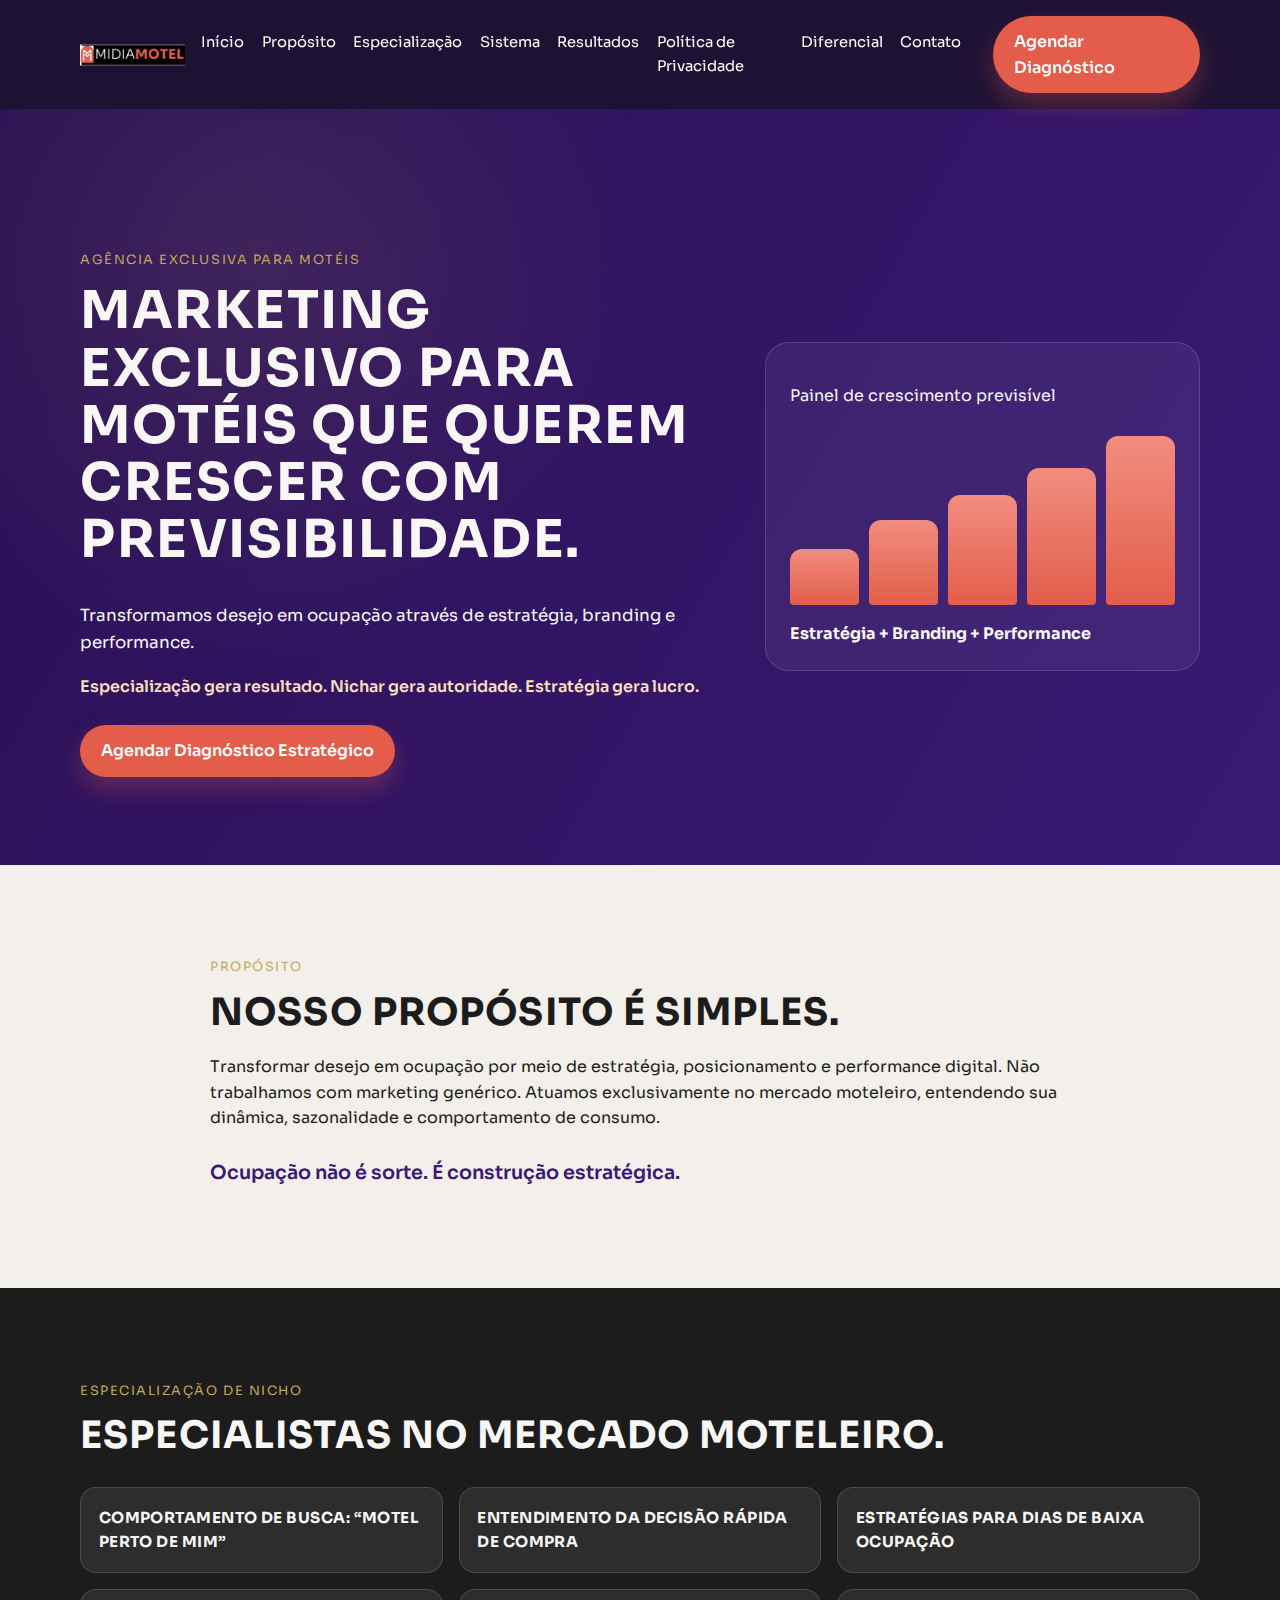
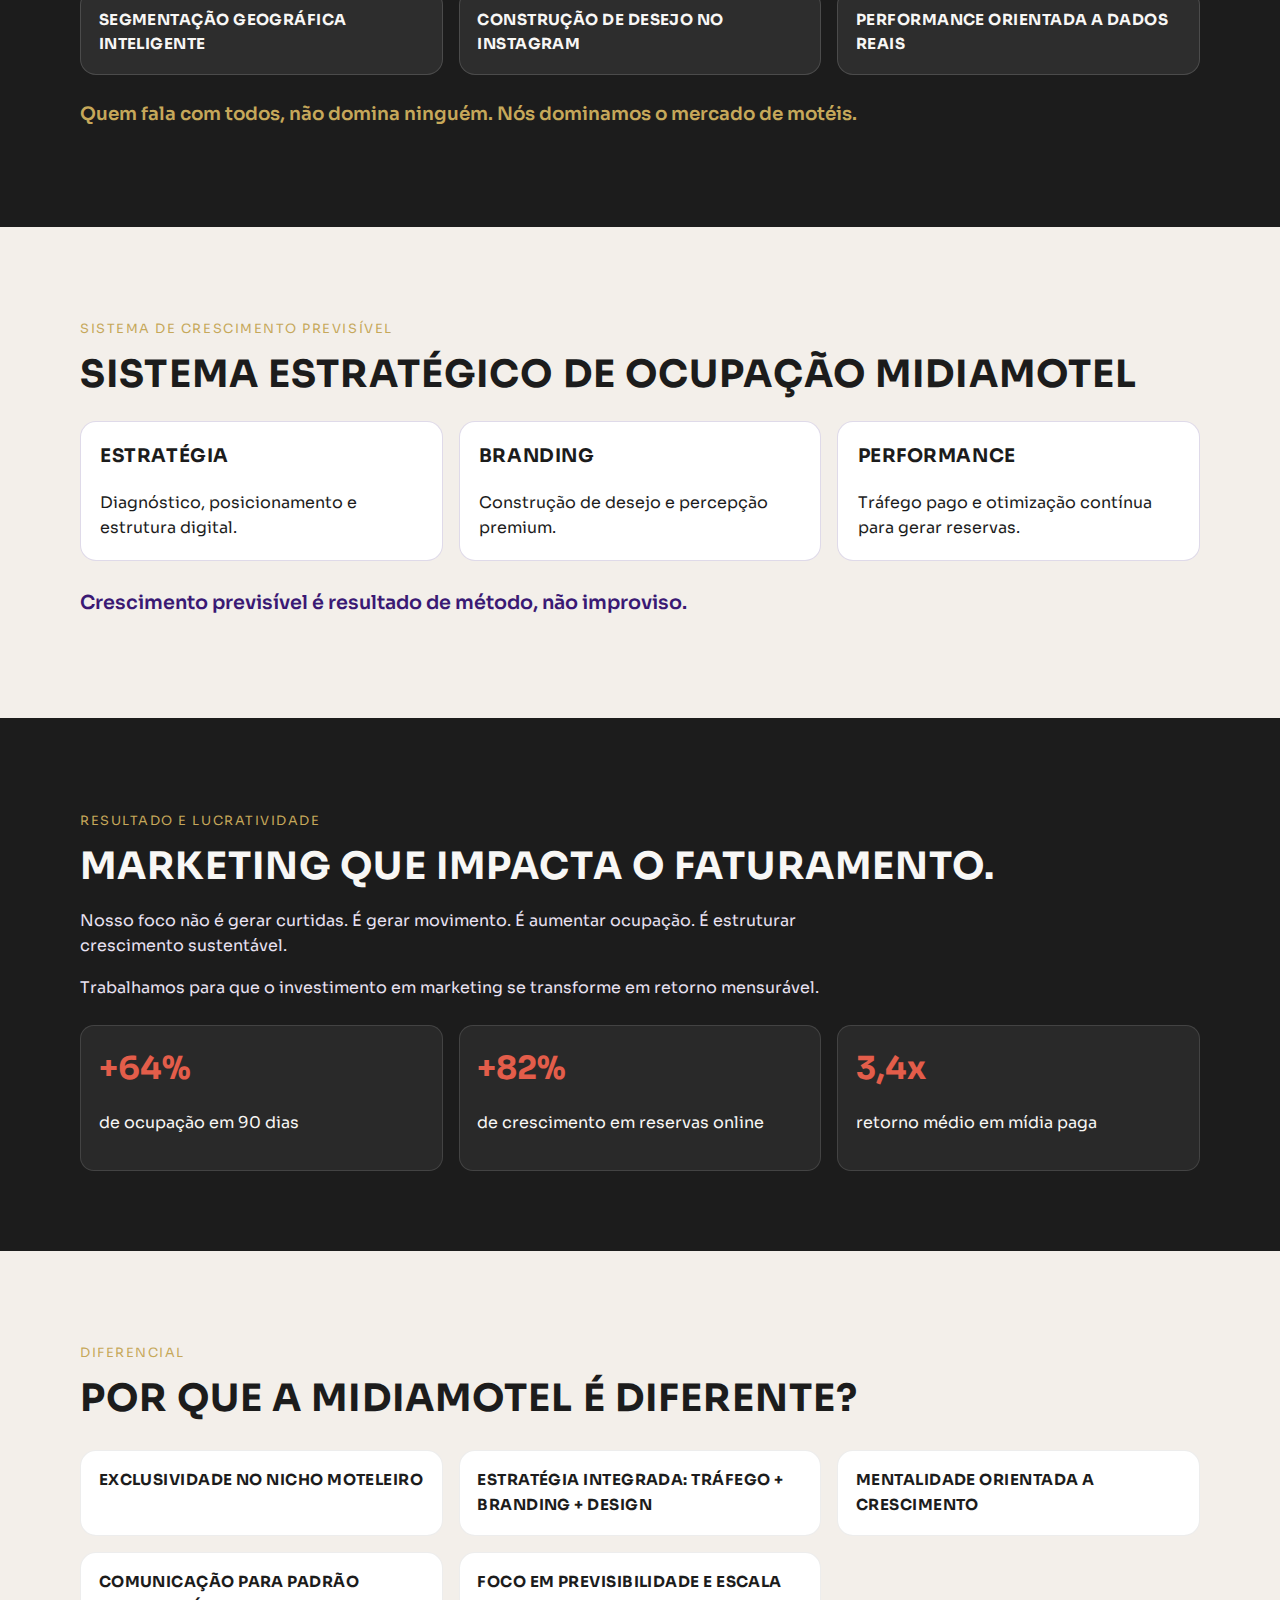
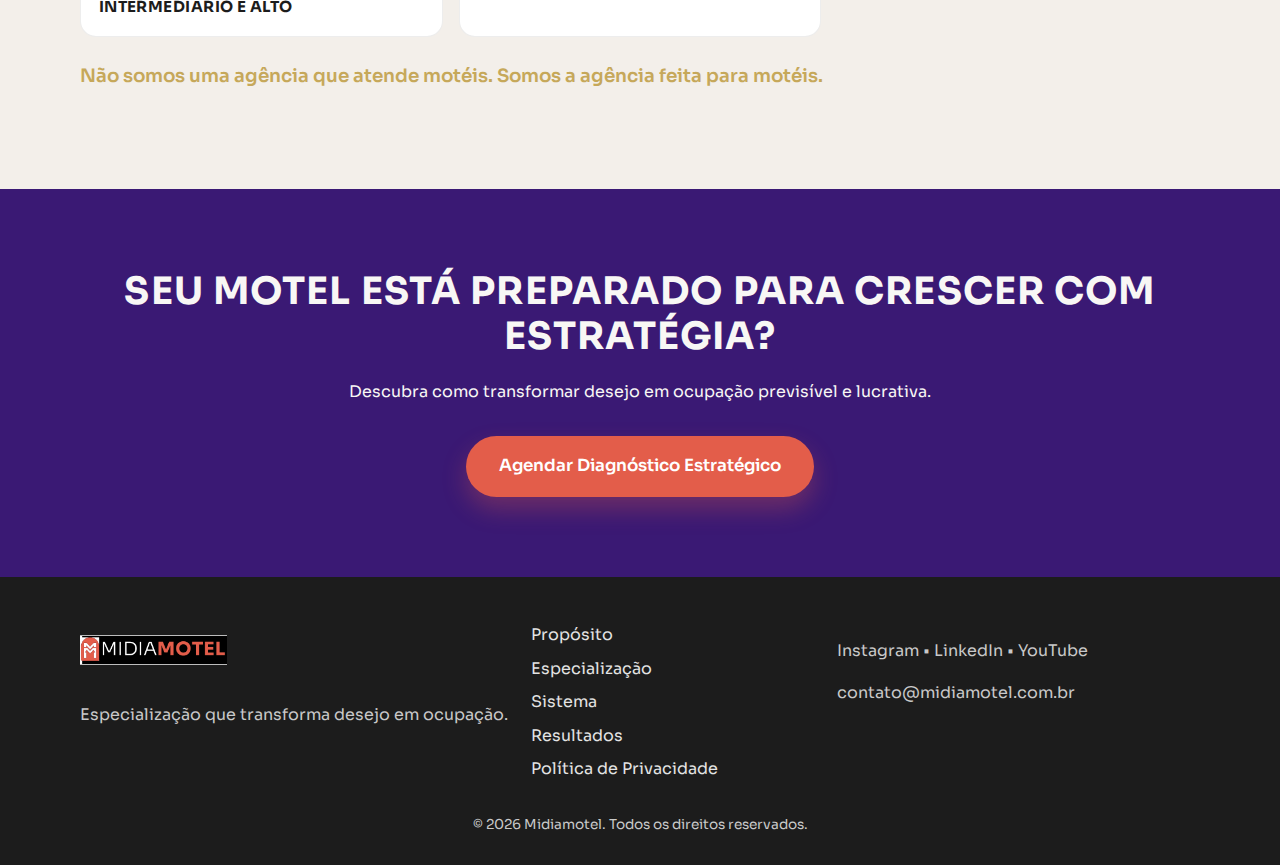
<file: index.html>
<!DOCTYPE html>
<html lang="pt-BR">
  <head>
    <meta charset="UTF-8" />
    <meta name="viewport" content="width=device-width, initial-scale=1.0" />
    <title>Midiamotel | Agência exclusiva para motéis</title>
    <meta
      name="description"
      content="Midiamotel é a agência exclusiva para motéis: estratégia, branding e performance para ocupação previsível e crescimento lucrativo."
    />
    <link rel="preconnect" href="https://fonts.googleapis.com" />
    <link rel="preconnect" href="https://fonts.gstatic.com" crossorigin />
    <link
      href="https://fonts.googleapis.com/css2?family=Sora:wght@400;600;700&display=swap"
      rel="stylesheet"
    />
    <link rel="stylesheet" href="styles.css" />
  </head>
  <body>
    <header class="header" id="header">
      <div class="container nav-wrap">
        <a class="brand" href="#inicio" aria-label="Midiamotel">
          <img src="assets/logo-midiamotel.svg" alt="Midiamotel" class="brand-logo" />
        </a>
        <nav class="nav" aria-label="Menu principal">
          <a href="#inicio">Início</a>
          <a href="#proposito">Propósito</a>
          <a href="#especializacao">Especialização</a>
          <a href="#sistema">Sistema</a>
          <a href="#resultados">Resultados</a>
          <a href="privacy.html">Política de Privacidade</a>
          <a href="#diferencial">Diferencial</a>
          <a href="#contato">Contato</a>
        </nav>
        <a class="btn btn-coral" href="#contato">Agendar Diagnóstico</a>
      </div>
    </header>

    <main>
      <section class="hero" id="inicio">
        <div class="container hero-grid">
          <div>
            <p class="eyebrow">AGÊNCIA EXCLUSIVA PARA MOTÉIS</p>
            <h1>Marketing exclusivo para motéis que querem crescer com previsibilidade.</h1>
            <p class="hero-sub">
              Transformamos desejo em ocupação através de estratégia, branding e performance.
            </p>
            <p class="hero-key">Especialização gera resultado. Nichar gera autoridade. Estratégia gera lucro.</p>
            <div class="hero-cta">
              <a class="btn btn-coral" href="#contato">Agendar Diagnóstico Estratégico</a>
            </div>
          </div>
          <div class="chart-card" aria-hidden="true">
            <p>Painel de crescimento previsível</p>
            <div class="chart">
              <span style="height: 31%"></span>
              <span style="height: 47%"></span>
              <span style="height: 61%"></span>
              <span style="height: 76%"></span>
              <span style="height: 94%"></span>
            </div>
            <strong>Estratégia + Branding + Performance</strong>
          </div>
        </div>
      </section>

      <section class="section-light" id="proposito">
        <div class="container narrow">
          <p class="eyebrow">PROPÓSITO</p>
          <h2>Nosso propósito é simples.</h2>
          <p>
            Transformar desejo em ocupação por meio de estratégia, posicionamento e performance digital.
            Não trabalhamos com marketing genérico. Atuamos exclusivamente no mercado moteleiro,
            entendendo sua dinâmica, sazonalidade e comportamento de consumo.
          </p>
          <p class="impact">Ocupação não é sorte. É construção estratégica.</p>
        </div>
      </section>

      <section class="section-dark" id="especializacao">
        <div class="container">
          <p class="eyebrow">ESPECIALIZAÇÃO DE NICHO</p>
          <h2>Especialistas no mercado moteleiro.</h2>
          <div class="feature-grid">
            <article class="feature-card"><h3>Comportamento de busca: “motel perto de mim”</h3></article>
            <article class="feature-card"><h3>Entendimento da decisão rápida de compra</h3></article>
            <article class="feature-card"><h3>Estratégias para dias de baixa ocupação</h3></article>
            <article class="feature-card"><h3>Segmentação geográfica inteligente</h3></article>
            <article class="feature-card"><h3>Construção de desejo no Instagram</h3></article>
            <article class="feature-card"><h3>Performance orientada a dados reais</h3></article>
          </div>
          <p class="authority-line">Quem fala com todos, não domina ninguém. Nós dominamos o mercado de motéis.</p>
        </div>
      </section>

      <section class="section-light" id="sistema">
        <div class="container">
          <p class="eyebrow">SISTEMA DE CRESCIMENTO PREVISÍVEL</p>
          <h2>Sistema Estratégico de Ocupação Midiamotel</h2>
          <div class="pillar-grid">
            <article class="pillar-card">
              <h3>Estratégia</h3>
              <p>Diagnóstico, posicionamento e estrutura digital.</p>
            </article>
            <article class="pillar-card">
              <h3>Branding</h3>
              <p>Construção de desejo e percepção premium.</p>
            </article>
            <article class="pillar-card">
              <h3>Performance</h3>
              <p>Tráfego pago e otimização contínua para gerar reservas.</p>
            </article>
          </div>
          <p class="impact">Crescimento previsível é resultado de método, não improviso.</p>
        </div>
      </section>

      <section class="section-dark" id="resultados">
        <div class="container">
          <p class="eyebrow">RESULTADO E LUCRATIVIDADE</p>
          <h2>Marketing que impacta o faturamento.</h2>
          <p class="results-copy">
            Nosso foco não é gerar curtidas. É gerar movimento. É aumentar ocupação.
            É estruturar crescimento sustentável.
          </p>
          <p class="results-copy">
            Trabalhamos para que o investimento em marketing se transforme em retorno mensurável.
          </p>
          <div class="kpi-grid">
            <article>
              <strong>+64%</strong>
              <p>de ocupação em 90 dias</p>
            </article>
            <article>
              <strong>+82%</strong>
              <p>de crescimento em reservas online</p>
            </article>
            <article>
              <strong>3,4x</strong>
              <p>retorno médio em mídia paga</p>
            </article>
          </div>
        </div>
      </section>

      <section class="section-light" id="diferencial">
        <div class="container">
          <p class="eyebrow">DIFERENCIAL</p>
          <h2>Por que a Midiamotel é diferente?</h2>
          <div class="diff-grid">
            <article class="mini-card"><h3>Exclusividade no nicho moteleiro</h3></article>
            <article class="mini-card"><h3>Estratégia integrada: tráfego + branding + design</h3></article>
            <article class="mini-card"><h3>Mentalidade orientada a crescimento</h3></article>
            <article class="mini-card"><h3>Comunicação para padrão intermediário e alto</h3></article>
            <article class="mini-card"><h3>Foco em previsibilidade e escala</h3></article>
          </div>
          <p class="authority-line">Não somos uma agência que atende motéis. Somos a agência feita para motéis.</p>
        </div>
      </section>

      <section class="cta" id="contato">
        <div class="container cta-wrap">
          <h2>Seu motel está preparado para crescer com estratégia?</h2>
          <p>Descubra como transformar desejo em ocupação previsível e lucrativa.</p>
          <a class="btn btn-coral btn-large" href="mailto:contato@midiamotel.com.br">
            Agendar Diagnóstico Estratégico
          </a>
        </div>
      </section>
    </main>

    <footer class="footer">
      <div class="container footer-grid">
        <div>
          <a class="brand" href="#inicio" aria-label="Midiamotel">
            <img src="assets/logo-midiamotel.svg" alt="Midiamotel" class="brand-logo brand-logo-footer" />
          </a>
          <p>Especialização que transforma desejo em ocupação.</p>
        </div>
        <div class="footer-links">
          <a href="#proposito">Propósito</a>
          <a href="#especializacao">Especialização</a>
          <a href="#sistema">Sistema</a>
          <a href="#resultados">Resultados</a>
          <a href="privacy.html">Política de Privacidade</a>
        </div>
        <div>
          <p>Instagram • LinkedIn • YouTube</p>
          <p>contato@midiamotel.com.br</p>
        </div>
      </div>
      <p class="copy">© 2026 Midiamotel. Todos os direitos reservados.</p>
    </footer>

    <script src="script.js"></script>
  </body>
</html>
</file>
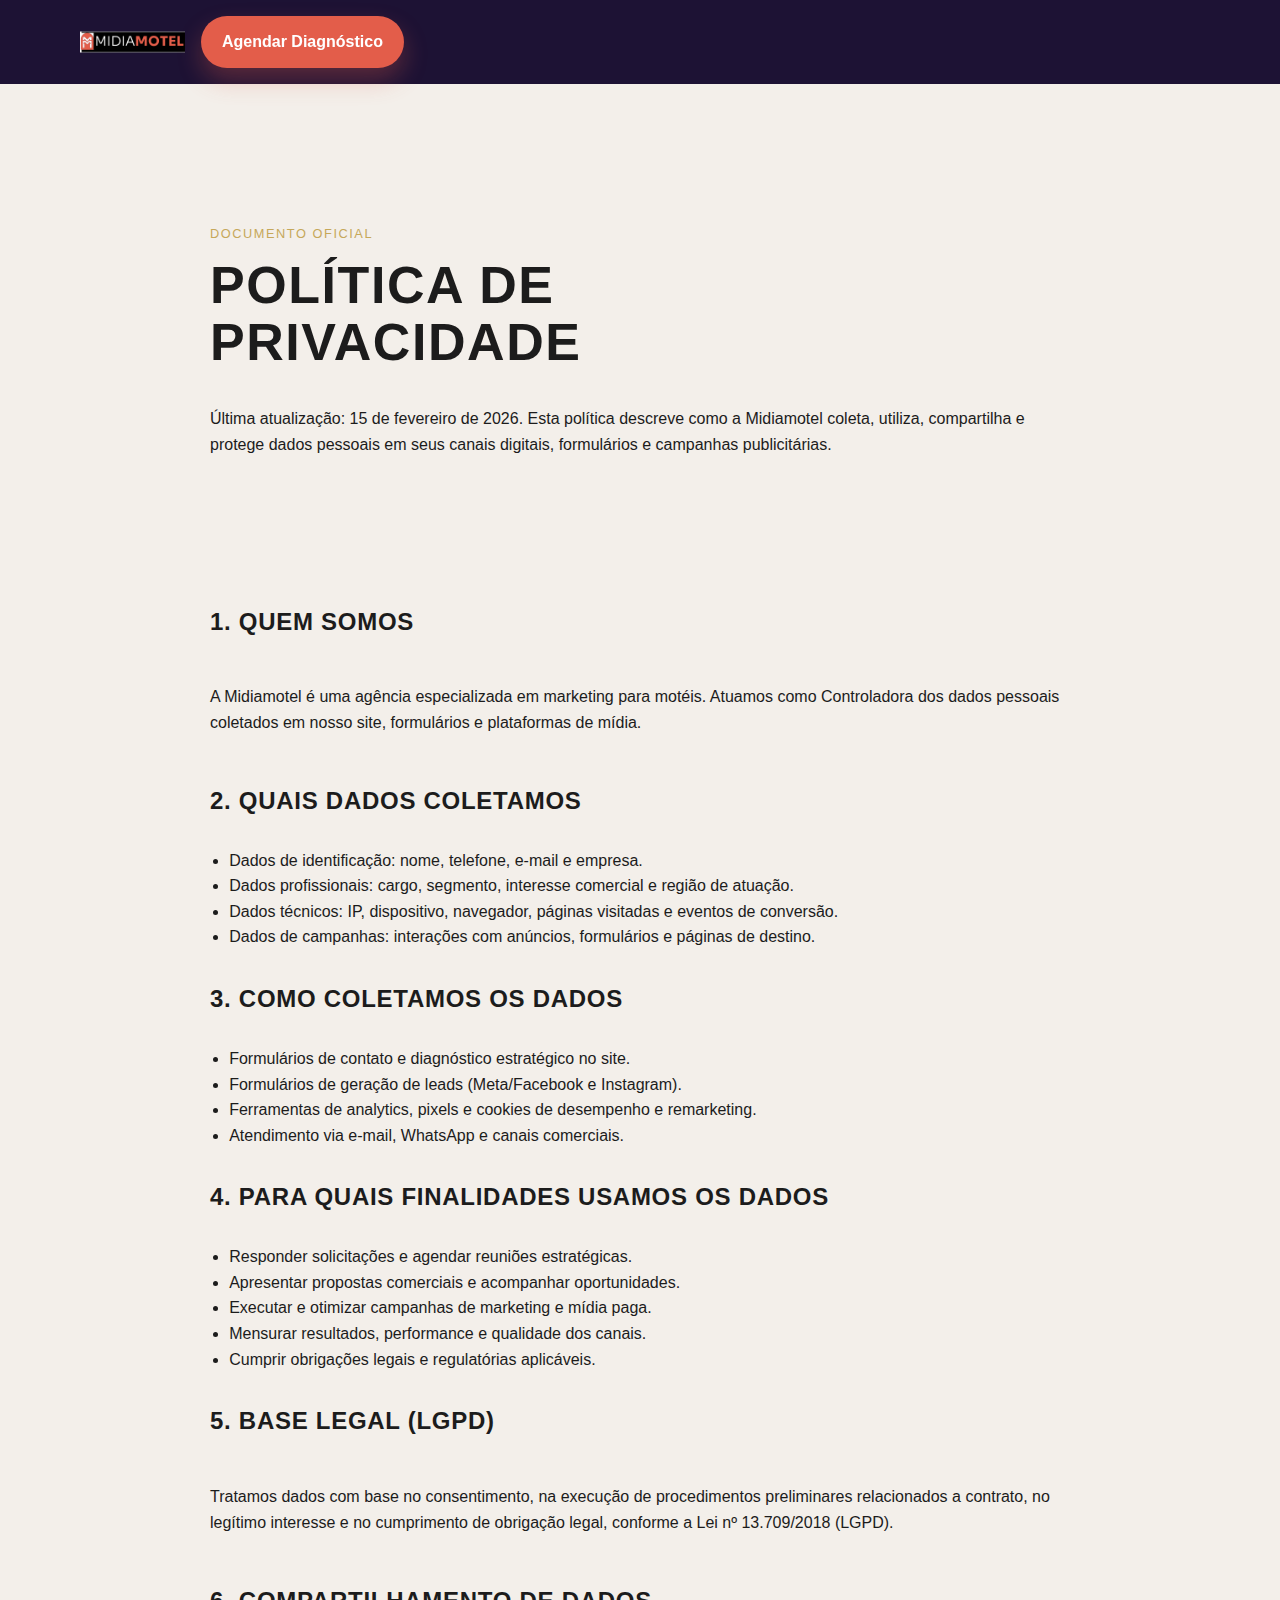
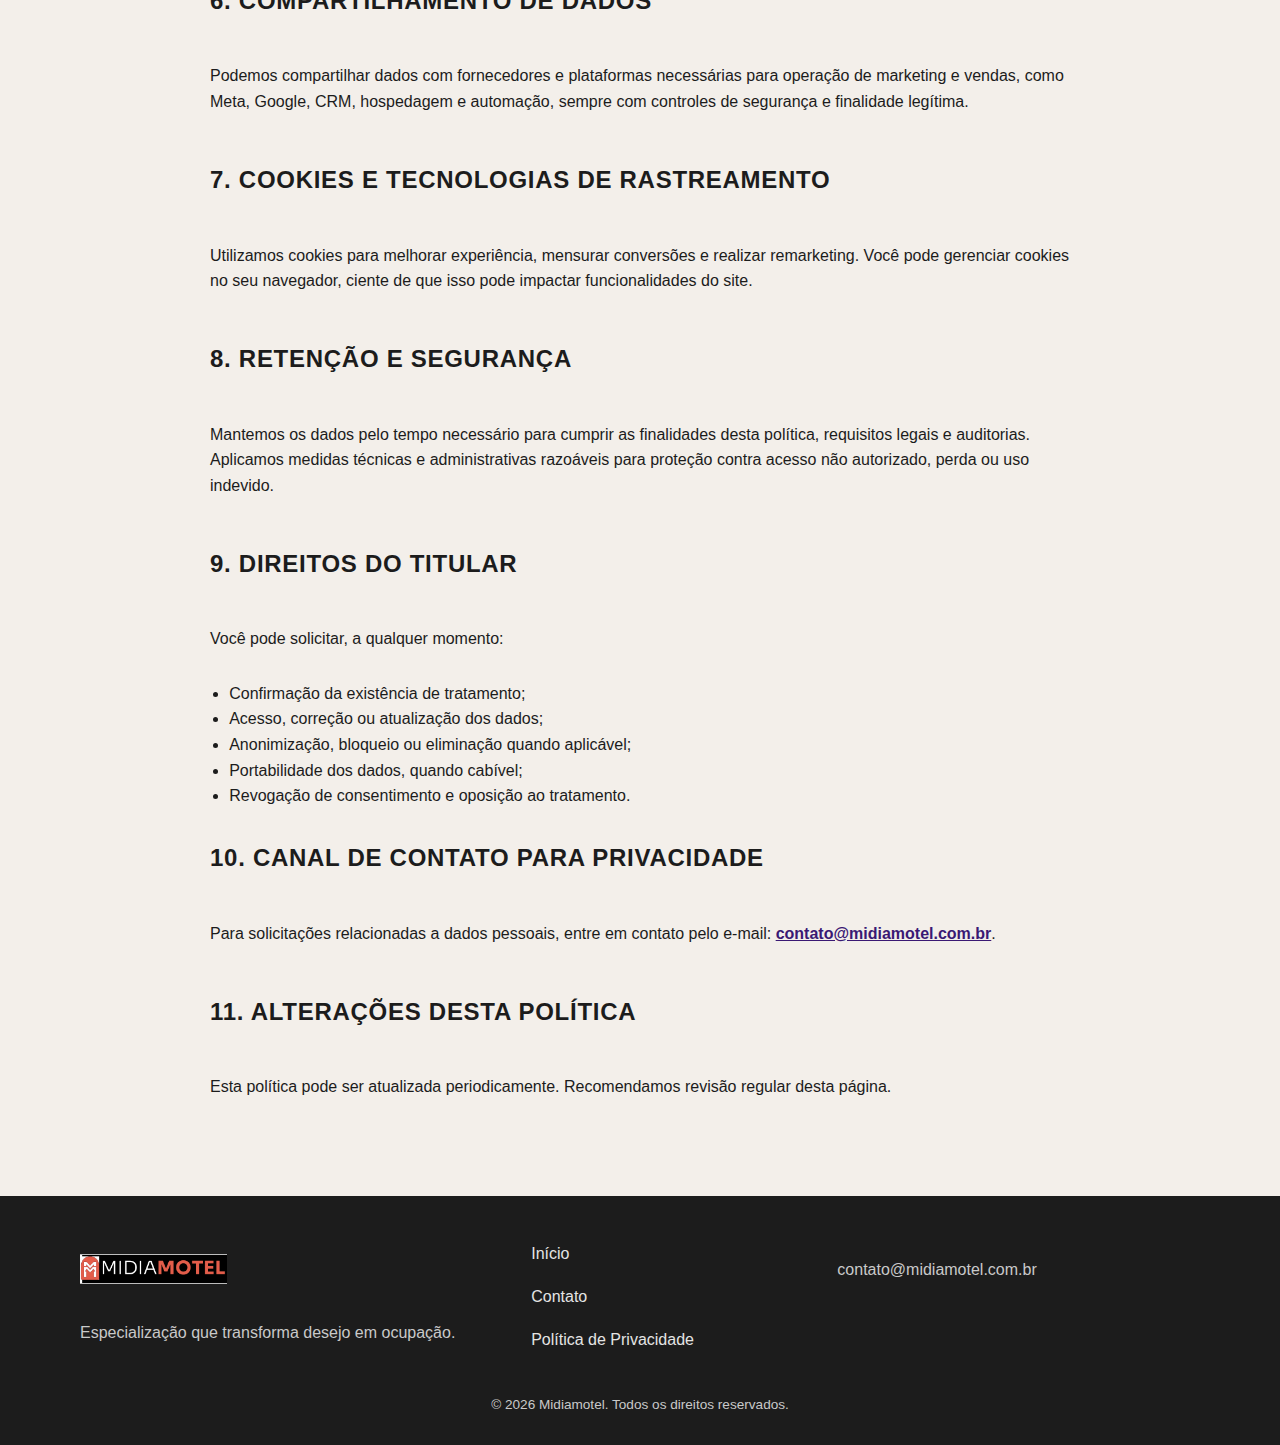
<file: privacy.html>
<!DOCTYPE html>
<html lang="pt-BR">
  <head>
    <meta charset="UTF-8" />
    <meta name="viewport" content="width=device-width, initial-scale=1.0" />
    <title>Política de Privacidade | Midiamotel</title>
    <meta
      name="description"
      content="Política de Privacidade da Midiamotel para coleta, uso, compartilhamento e proteção de dados pessoais conforme LGPD."
    />
    <link rel="stylesheet" href="styles.css" />
  </head>
  <body>
    <header class="header" id="header">
      <div class="container nav-wrap">
        <a class="brand" href="index.html#inicio" aria-label="Midiamotel">
          <img src="assets/logo-midiamotel.svg" alt="Midiamotel" class="brand-logo" />
        </a>
        <a class="btn btn-coral" href="index.html#contato">Agendar Diagnóstico</a>
      </div>
    </header>

    <main class="policy-page">
      <section class="section-light policy-hero">
        <div class="container narrow">
          <p class="eyebrow">DOCUMENTO OFICIAL</p>
          <h1>Política de Privacidade</h1>
          <p>
            Última atualização: 15 de fevereiro de 2026. Esta política descreve como a Midiamotel
            coleta, utiliza, compartilha e protege dados pessoais em seus canais digitais,
            formulários e campanhas publicitárias.
          </p>
        </div>
      </section>

      <section class="section-light">
        <div class="container narrow policy-content">
          <h2>1. Quem somos</h2>
          <p>
            A Midiamotel é uma agência especializada em marketing para motéis. Atuamos como
            Controladora dos dados pessoais coletados em nosso site, formulários e plataformas de mídia.
          </p>

          <h2>2. Quais dados coletamos</h2>
          <ul>
            <li>Dados de identificação: nome, telefone, e-mail e empresa.</li>
            <li>Dados profissionais: cargo, segmento, interesse comercial e região de atuação.</li>
            <li>Dados técnicos: IP, dispositivo, navegador, páginas visitadas e eventos de conversão.</li>
            <li>Dados de campanhas: interações com anúncios, formulários e páginas de destino.</li>
          </ul>

          <h2>3. Como coletamos os dados</h2>
          <ul>
            <li>Formulários de contato e diagnóstico estratégico no site.</li>
            <li>Formulários de geração de leads (Meta/Facebook e Instagram).</li>
            <li>Ferramentas de analytics, pixels e cookies de desempenho e remarketing.</li>
            <li>Atendimento via e-mail, WhatsApp e canais comerciais.</li>
          </ul>

          <h2>4. Para quais finalidades usamos os dados</h2>
          <ul>
            <li>Responder solicitações e agendar reuniões estratégicas.</li>
            <li>Apresentar propostas comerciais e acompanhar oportunidades.</li>
            <li>Executar e otimizar campanhas de marketing e mídia paga.</li>
            <li>Mensurar resultados, performance e qualidade dos canais.</li>
            <li>Cumprir obrigações legais e regulatórias aplicáveis.</li>
          </ul>

          <h2>5. Base legal (LGPD)</h2>
          <p>
            Tratamos dados com base no consentimento, na execução de procedimentos preliminares
            relacionados a contrato, no legítimo interesse e no cumprimento de obrigação legal,
            conforme a Lei nº 13.709/2018 (LGPD).
          </p>

          <h2>6. Compartilhamento de dados</h2>
          <p>
            Podemos compartilhar dados com fornecedores e plataformas necessárias para operação
            de marketing e vendas, como Meta, Google, CRM, hospedagem e automação, sempre com
            controles de segurança e finalidade legítima.
          </p>

          <h2>7. Cookies e tecnologias de rastreamento</h2>
          <p>
            Utilizamos cookies para melhorar experiência, mensurar conversões e realizar
            remarketing. Você pode gerenciar cookies no seu navegador, ciente de que isso pode
            impactar funcionalidades do site.
          </p>

          <h2>8. Retenção e segurança</h2>
          <p>
            Mantemos os dados pelo tempo necessário para cumprir as finalidades desta política,
            requisitos legais e auditorias. Aplicamos medidas técnicas e administrativas razoáveis
            para proteção contra acesso não autorizado, perda ou uso indevido.
          </p>

          <h2>9. Direitos do titular</h2>
          <p>Você pode solicitar, a qualquer momento:</p>
          <ul>
            <li>Confirmação da existência de tratamento;</li>
            <li>Acesso, correção ou atualização dos dados;</li>
            <li>Anonimização, bloqueio ou eliminação quando aplicável;</li>
            <li>Portabilidade dos dados, quando cabível;</li>
            <li>Revogação de consentimento e oposição ao tratamento.</li>
          </ul>

          <h2>10. Canal de contato para privacidade</h2>
          <p>
            Para solicitações relacionadas a dados pessoais, entre em contato pelo e-mail:
            <a href="mailto:contato@midiamotel.com.br">contato@midiamotel.com.br</a>.
          </p>

          <h2>11. Alterações desta política</h2>
          <p>
            Esta política pode ser atualizada periodicamente. Recomendamos revisão regular desta página.
          </p>
        </div>
      </section>
    </main>

    <footer class="footer">
      <div class="container footer-grid">
        <div>
          <a class="brand" href="index.html#inicio" aria-label="Midiamotel">
            <img src="assets/logo-midiamotel.svg" alt="Midiamotel" class="brand-logo brand-logo-footer" />
          </a>
          <p>Especialização que transforma desejo em ocupação.</p>
        </div>
        <div class="footer-links">
          <a href="index.html#inicio">Início</a>
          <a href="index.html#contato">Contato</a>
          <a href="privacy.html">Política de Privacidade</a>
        </div>
        <div>
          <p>contato@midiamotel.com.br</p>
        </div>
      </div>
      <p class="copy">© 2026 Midiamotel. Todos os direitos reservados.</p>
    </footer>

    <script src="script.js"></script>
  </body>
</html>
</file>
<file: styles.css>
:root {
  --purple: #3a1974;
  --coral: #e35d4a;
  --graphite: #1c1c1c;
  --offwhite: #f3efea;
  --gold: #c6a85a;
  --text-light: #f8f7f5;
}

* {
  box-sizing: border-box;
}

html {
  scroll-behavior: smooth;
}

section {
  scroll-margin-top: 110px;
}

body {
  margin: 0;
  font-family: "Sora", sans-serif;
  color: var(--graphite);
  background: var(--offwhite);
  line-height: 1.6;
}

.container {
  width: min(1120px, 92%);
  margin: 0 auto;
}

.narrow {
  width: min(860px, 100%);
}

#proposito .narrow {
  margin: 0 auto;
}

.header {
  position: sticky;
  top: 0;
  z-index: 50;
  transition: background-color 240ms ease, box-shadow 240ms ease;
  background: rgba(20, 8, 44, 0.96);
  backdrop-filter: blur(8px);
}

.header.scrolled {
  background: rgba(20, 8, 44, 0.96);
  backdrop-filter: blur(8px);
  box-shadow: 0 12px 35px rgba(0, 0, 0, 0.18);
}

.nav-wrap {
  padding: 1rem 0;
  display: flex;
  align-items: center;
  gap: 1rem;
}

.brand {
  text-decoration: none;
  color: inherit;
  display: inline-flex;
  align-items: center;
  gap: 0.7rem;
  font-weight: 700;
}

.brand-logo {
  height: 40px;
  width: auto;
  max-width: 220px;
  object-fit: contain;
  display: block;
}

.brand-logo-footer {
  height: 56px;
}

.nav {
  margin-left: auto;
  margin-right: 1rem;
  display: flex;
  gap: 1.1rem;
}

.nav a {
  color: #fff;
  text-decoration: none;
  font-size: 0.92rem;
}

.btn {
  display: inline-flex;
  align-items: center;
  justify-content: center;
  padding: 0.75rem 1.25rem;
  border-radius: 999px;
  text-decoration: none;
  font-weight: 600;
  border: 1px solid transparent;
}

.btn-coral {
  background: var(--coral);
  color: #fff;
  box-shadow: 0 12px 24px rgba(227, 93, 74, 0.3);
}

.hero {
  background: radial-gradient(circle at 20% 20%, rgba(198, 168, 90, 0.12), transparent 34%),
    linear-gradient(120deg, #2a1055, var(--purple));
  color: var(--text-light);
  padding: 8rem 0 5.5rem;
}

.hero-grid {
  display: grid;
  grid-template-columns: 1.2fr 0.8fr;
  gap: 2rem;
  align-items: center;
}

.eyebrow {
  letter-spacing: 0.12em;
  text-transform: uppercase;
  font-size: 0.8rem;
  color: var(--gold);
  margin-bottom: 0.75rem;
}

h1,
h2,
h3 {
  margin-top: 0;
  text-transform: uppercase;
  letter-spacing: 0.03em;
}

h1 {
  font-size: clamp(2rem, 5vw, 3.25rem);
  line-height: 1.1;
  max-width: 20ch;
}

h2 {
  font-size: clamp(1.6rem, 3.5vw, 2.35rem);
  line-height: 1.2;
  margin-bottom: 1.2rem;
}

.hero-sub {
  max-width: 620px;
  font-size: 1.05rem;
}

.hero-key {
  color: #f8dfbe;
  font-weight: 600;
  max-width: 650px;
}

.hero-cta {
  margin-top: 1.6rem;
}

.chart-card {
  background: rgba(255, 255, 255, 0.06);
  border: 1px solid rgba(255, 255, 255, 0.14);
  border-radius: 24px;
  padding: 1.5rem;
}

.chart {
  margin: 1rem 0;
  height: 180px;
  display: flex;
  align-items: flex-end;
  gap: 0.6rem;
}

.chart span {
  flex: 1;
  background: linear-gradient(to top, var(--coral), #f18d7f);
  border-radius: 12px 12px 4px 4px;
}

.section-light {
  padding: 5rem 0;
  background: var(--offwhite);
}

.section-dark {
  padding: 5rem 0;
  color: var(--text-light);
  background: var(--graphite);
}

.feature-grid,
.diff-grid {
  margin-top: 1.8rem;
  display: grid;
  grid-template-columns: repeat(3, 1fr);
  gap: 1rem;
}

.mini-card,
.feature-card {
  border-radius: 16px;
  padding: 1.1rem;
  background: #fff;
  border: 1px solid rgba(28, 28, 28, 0.08);
}

.feature-card {
  background: rgba(255, 255, 255, 0.08);
  border: 1px solid rgba(255, 255, 255, 0.14);
}

.mini-card h3,
.feature-card h3 {
  font-size: 0.95rem;
  margin: 0;
}

.authority-line {
  margin-top: 1.5rem;
  font-size: 1.15rem;
  font-weight: 600;
  color: var(--gold);
}

.pillar-grid {
  margin-top: 1.5rem;
  display: grid;
  grid-template-columns: repeat(3, 1fr);
  gap: 1rem;
}

.pillar-card {
  background: #fff;
  border: 1px solid rgba(58, 25, 116, 0.16);
  border-radius: 16px;
  padding: 1.2rem;
}

.pillar-card p {
  margin-bottom: 0;
}

.impact {
  margin-top: 1.7rem;
  font-size: 1.2rem;
  font-weight: 600;
  color: var(--purple);
}

.results-copy {
  max-width: 820px;
  color: #e9e2f3;
}

.kpi-grid {
  margin-top: 1.5rem;
  display: grid;
  grid-template-columns: repeat(3, 1fr);
  gap: 1rem;
}

.kpi-grid article {
  padding: 1.1rem;
  border-radius: 14px;
  background: rgba(255, 255, 255, 0.06);
  border: 1px solid rgba(255, 255, 255, 0.12);
}

.kpi-grid strong {
  font-size: 2rem;
  color: var(--coral);
}

.cta {
  background: var(--purple);
  color: var(--text-light);
  padding: 5rem 0;
}

.cta-wrap {
  text-align: center;
}

.btn-large {
  margin-top: 1rem;
  padding: 1rem 2rem;
  font-size: 1.05rem;
}

.footer {
  background: var(--graphite);
  color: #c9c9c9;
  padding: 2.8rem 0 1rem;
}

.footer-grid {
  display: grid;
  grid-template-columns: 1.2fr 0.8fr 1fr;
  gap: 1rem;
}

.footer-links {
  display: grid;
  gap: 0.5rem;
}

.footer a {
  color: #e4e4e4;
  text-decoration: none;
}

.copy {
  text-align: center;
  margin-top: 2rem;
  font-size: 0.85rem;
}

@media (max-width: 980px) {
  .nav {
    display: none;
  }

  .hero-grid,
  .footer-grid {
    grid-template-columns: 1fr;
  }

  .feature-grid,
  .pillar-grid,
  .diff-grid,
  .kpi-grid {
    grid-template-columns: 1fr 1fr;
  }
}

@media (max-width: 640px) {
  .container {
    width: min(1120px, 92%);
  }

  #proposito .narrow {
    padding-inline: 0.4rem;
  }

  h1 {
    font-size: clamp(1.65rem, 8.8vw, 2.3rem);
  }

  .feature-grid,
  .pillar-grid,
  .diff-grid,
  .kpi-grid {
    grid-template-columns: 1fr;
  }

  .header .nav-wrap {
    flex-wrap: wrap;
    justify-content: flex-start;
    gap: 0.75rem;
  }

  .header .brand {
    flex: 1 1 auto;
  }

  .header .btn {
    width: 100%;
    padding: 0.7rem 1rem;
    font-size: 0.95rem;
    white-space: normal;
  }

  .brand-logo {
    max-width: 180px;
    height: 34px;
  }

  .brand-logo-footer {
    height: 48px;
  }

  .btn {
    width: 100%;
  }
}

.policy-page .policy-hero {
  padding-top: 8rem;
  padding-bottom: 2rem;
}

.policy-content {
  display: grid;
  gap: 0.8rem;
}

.policy-content h2 {
  margin-top: 1.4rem;
  font-size: clamp(1.15rem, 2.4vw, 1.5rem);
}

.policy-content ul {
  margin: 0;
  padding-left: 1.2rem;
}

.policy-content a {
  color: var(--purple);
  font-weight: 600;
}
</file>
